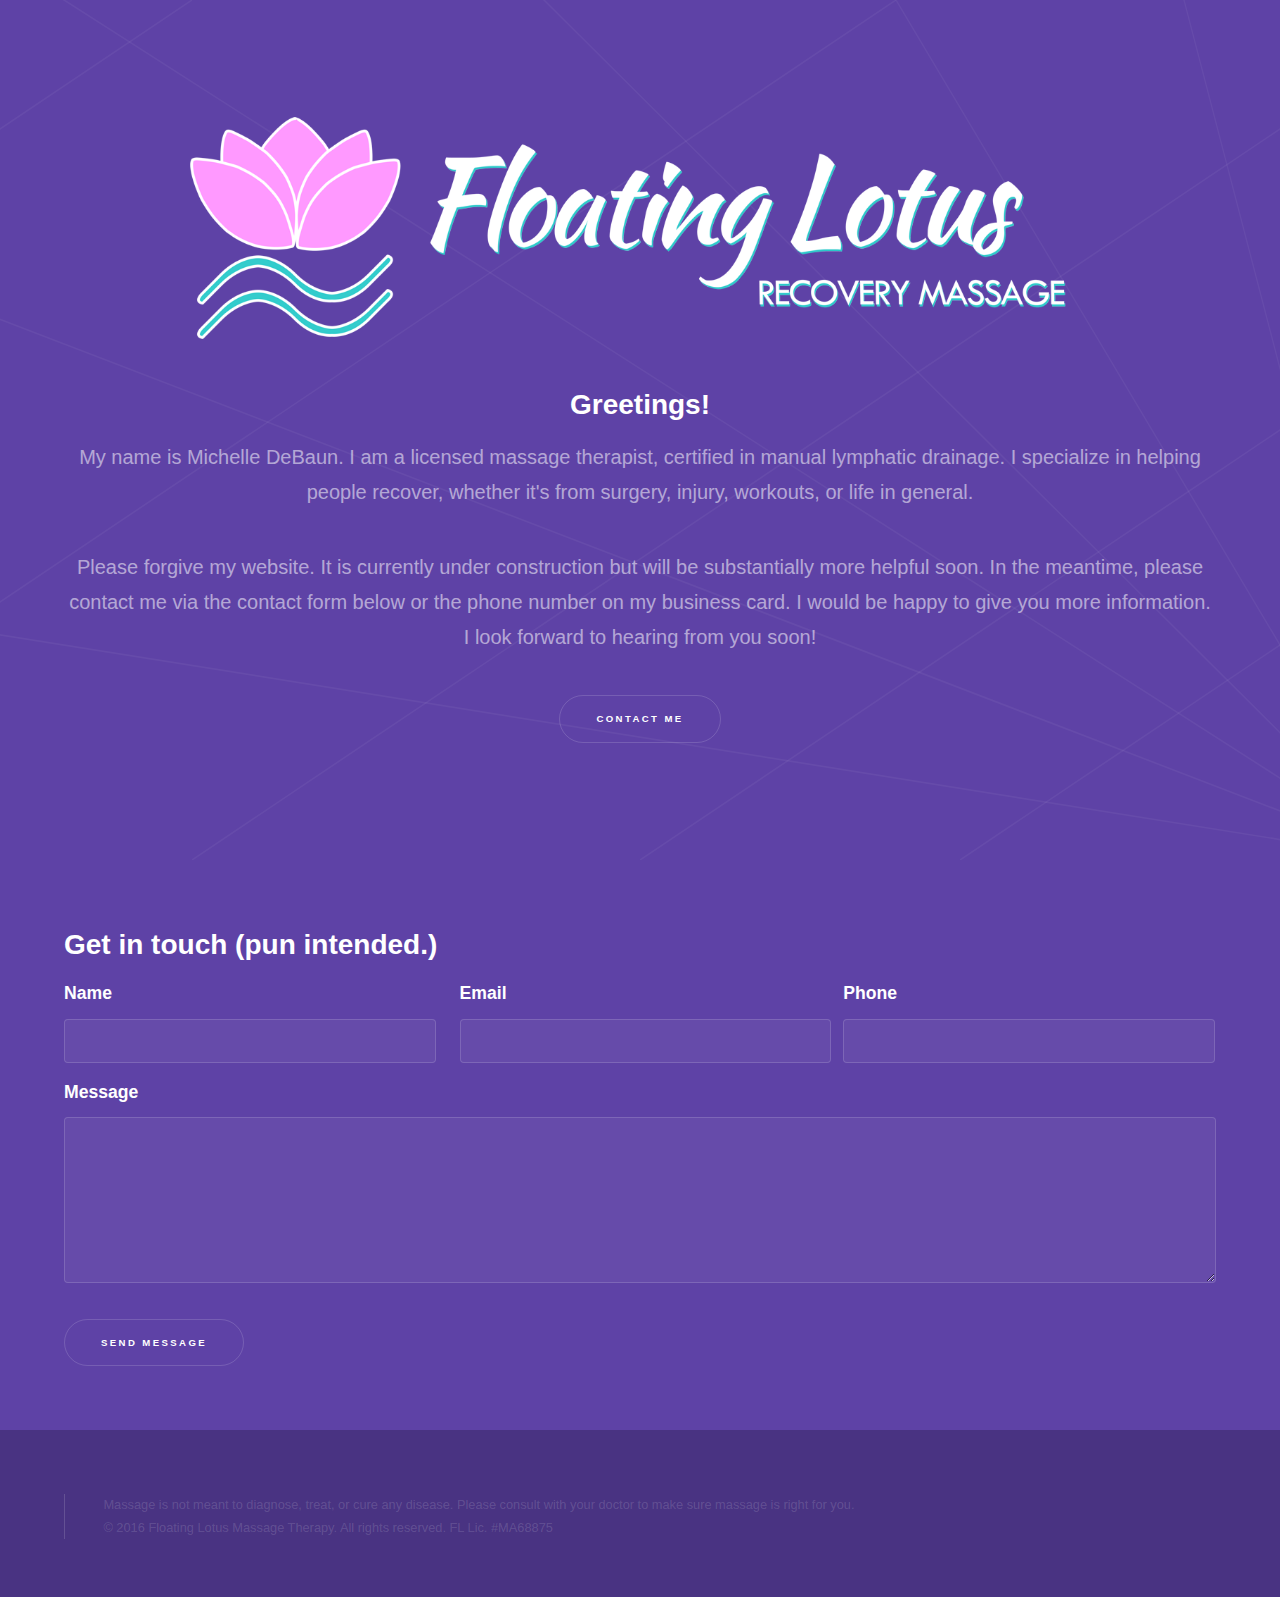
<file: index.html>
<!DOCTYPE HTML>
<!--
	Hyperspace by HTML5 UP
	html5up.net | @n33co
	Free for personal and commercial use under the CCA 3.0 license (html5up.net/license)
-->
<html>
	<head>
		<title>Floating Lotus Recovery Massage | Recover from stress, recover from injury, recover from work, recover from life.</title>
		<meta charset="utf-8" />
		<meta name="viewport" content="width=device-width, initial-scale=1" />
		<!--[if lte IE 8]><script src="assets/js/ie/html5shiv.js"></script><![endif]-->
		<link rel="stylesheet" href="assets/css/main.css" />
		<!--[if lte IE 9]><link rel="stylesheet" href="assets/css/ie9.css" /><![endif]-->
		<!--[if lte IE 8]><link rel="stylesheet" href="assets/css/ie8.css" /><![endif]-->
	</head>
	<body>

		<!-- Wrapper -->
			<div id="wrapper">

				<!-- Intro -->
					<section id="intro" class="wrapper style1 fullscreen fade-up">
						<div class="inner">
							<div id="flrm-logo">
								<img src="images/logo.png" alt="Floating Lotus Massage Therapy" />
							</div>
              <h2>Greetings!</h2>
							<p>My name is Michelle DeBaun. I am a licensed massage therapist, certified in manual lymphatic drainage.  I specialize in helping people recover, whether it's from surgery, injury, workouts, or life in general.</p>
              <p> Please forgive my website. It is currently under construction but will be substantially more helpful soon.  In the meantime, please contact me via the contact form below or the phone number on my business card.  I would be happy to give you more information.  I look forward to hearing from you soon!</p>
							<ul class="actions">
								<li><a href="#three" class="button scrolly">Contact Me</a></li>
							</ul>
						</div>
					</section>

				<!-- Three -->
					<section id="three" class="wrapper style1 fade-up">
						<div class="inner">
							<h2>Get in touch (pun intended.)</h2>
							<div>
								<section id="contactform">
									<form accept-charset="UTF-8" action="https://formkeep.com/f/8c772b1fe124" method="POST">
										<input type="hidden" name="utf8" value="✓">
                    <div class="field third first">
											<label for="name">Name</label>
											<input type="text" name="name" id="name" required />
										</div>
										<div class="field third">
											<label for="email">Email</label>
											<input type="text" name="email" id="email" required/>
										</div>
                    <div class="field third">
											<label for="phone">Phone</label>
											<input type="text" name="phone" id="phone" required/>
										</div>
										<div class="field">
											<label for="message">Message</label>
											<textarea name="message" id="message" rows="5" required></textarea>
										</div>
										<input class="actions button submit" type="submit" value="Send Message"/>
									</form>
                  <p class="thanks">Thank you for your interest! Michelle will contact you as soon as possible!</p>
								</section>
							</div>
						</div>
					</section>
			</div>

		<!-- Footer -->
			<footer id="footer" class="wrapper style1-alt">
				<div class="inner">
					<ul class="menu">
            <li>Massage is not meant to diagnose, treat, or cure any disease. Please consult with your doctor to make sure massage is right for you.</li>
						<li>&copy; 2016 Floating Lotus Massage Therapy. All rights reserved. FL Lic. #MA68875</li>
					</ul>
				</div>
			</footer>

		<!-- Scripts -->
			<script src="assets/js/jquery.min.js"></script>
			<script src="assets/js/jquery.scrollex.min.js"></script>
			<script src="assets/js/jquery.scrolly.min.js"></script>
			<script src="assets/js/skel.min.js"></script>
			<script src="assets/js/util.js"></script>
			<!--[if lte IE 8]><script src="assets/js/ie/respond.min.js"></script><![endif]-->
			<script src="assets/js/main.js"></script>

	</body>
</html>
</file>
<file: assets/css/ie9.css>
/*
	Hyperspace by HTML5 UP
	html5up.net | @n33co
	Free for personal and commercial use under the CCA 3.0 license (html5up.net/license)
*/

/* Type */

	h1.major:after {
		background: #b74e91;
	}

/* Wrapper */

	.wrapper.fullscreen {
		min-height: 0;
		padding-bottom: 6em;
		padding-top: 6em;
	}

		body.is-ie .wrapper.fullscreen {
			height: auto;
		}

/* Spotlights */

	.spotlights > section {
		padding-left: 20em;
		position: relative;
	}

		.spotlights > section > .image {
			height: 100%;
			left: 0;
			position: absolute;
			top: 0;
			width: 20em;
		}

		.spotlights > section > .content {
			width: 100%;
		}

/* Features */

	.features:after {
		clear: both;
		content: '';
		display: block;
	}

	.features section {
		float: left;
	}

/* Split */

	.split:after {
		clear: both;
		content: '';
		display: block;
	}

	.split > * {
		float: left;
	}

/* Sidebar */

	#sidebar nav a:after {
		background-color: #b74e91;
	}

/* Header */

	#header:after {
		clear: both;
		content: '';
		display: block;
	}

	#header > .title {
		float: left;
	}

	#header > nav {
		float: right;
	}
</file>
<file: assets/css/ie8.css>
/*
	Hyperspace by HTML5 UP
	html5up.net | @n33co
	Free for personal and commercial use under the CCA 3.0 license (html5up.net/license)
*/

/* Type */

	body, input, select, textarea {
		color: #ffffff;
	}

/* Button */

	input[type="submit"],
	input[type="reset"],
	input[type="button"],
	button,
	.button {
		position: relative;
	}

		input[type="submit"]:after,
		input[type="reset"]:after,
		input[type="button"]:after,
		button:after,
		.button:after {
			display: none;
		}

/* Features */

	.features {
		border: solid 1px;
	}

/* Form */

	input[type="text"],
	input[type="password"],
	input[type="email"],
	input[type="tel"],
	select,
	textarea {
		background: transparent;
		border: solid 1px;
	}

/* Split */

	.split.style1 > :first-child {
		padding-right: 2em;
		width: 70%;
	}
</file>
<file: assets/css/main.css>
@import url(font-awesome.min.css);

/*
	Hyperspace by HTML5 UP
	html5up.net | @n33co
	Free for personal and commercial use under the CCA 3.0 license (html5up.net/license)
*/

/* Reset */

	html, body, div, span, applet, object, iframe, h1, h2, h3, h4, h5, h6, p, blockquote, pre, a, abbr, acronym, address, big, cite, code, del, dfn, em, img, ins, kbd, q, s, samp, small, strike, strong, sub, sup, tt, var, b, u, i, center, dl, dt, dd, ol, ul, li, fieldset, form, label, legend, table, caption, tbody, tfoot, thead, tr, th, td, article, aside, canvas, details, embed, figure, figcaption, footer, header, hgroup, menu, nav, output, ruby, section, summary, time, mark, audio, video {
		margin: 0;
		padding: 0;
		border: 0;
		font-size: 100%;
		font: inherit;
		vertical-align: baseline;
	}

	article, aside, details, figcaption, figure, footer, header, hgroup, menu, nav, section {
		display: block;
	}

	body {
		line-height: 1;
	}

	ol, ul {
		list-style: none;
	}

	blockquote, q {
		quotes: none;
	}

	blockquote:before, blockquote:after, q:before, q:after {
		content: '';
		content: none;
	}

	table {
		border-collapse: collapse;
		border-spacing: 0;
	}

	body {
		-webkit-text-size-adjust: none;
	}

/* Box Model */

	*, *:before, *:after {
		-moz-box-sizing: border-box;
		-webkit-box-sizing: border-box;
		box-sizing: border-box;
	}

/* Grid */

	.row {
		border-bottom: solid 1px transparent;
		-moz-box-sizing: border-box;
		-webkit-box-sizing: border-box;
		box-sizing: border-box;
	}

	.row > * {
		float: left;
		-moz-box-sizing: border-box;
		-webkit-box-sizing: border-box;
		box-sizing: border-box;
	}

	.row:after, .row:before {
		content: '';
		display: block;
		clear: both;
		height: 0;
	}

	.row.uniform > * > :first-child {
		margin-top: 0;
	}

	.row.uniform > * > :last-child {
		margin-bottom: 0;
	}

	.row.\30 \25 > * {
		padding: 0 0 0 0em;
	}

	.row.\30 \25 {
		margin: 0 0 -1px 0em;
	}

	.row.uniform.\30 \25 > * {
		padding: 0em 0 0 0em;
	}

	.row.uniform.\30 \25 {
		margin: 0em 0 -1px 0em;
	}

	.row > * {
		padding: 0 0 0 1.5em;
	}

	.row {
		margin: 0 0 -1px -1.5em;
	}

	.row.uniform > * {
		padding: 1.5em 0 0 1.5em;
	}

	.row.uniform {
		margin: -1.5em 0 -1px -1.5em;
	}

	.row.\32 00\25 > * {
		padding: 0 0 0 3em;
	}

	.row.\32 00\25 {
		margin: 0 0 -1px -3em;
	}

	.row.uniform.\32 00\25 > * {
		padding: 3em 0 0 3em;
	}

	.row.uniform.\32 00\25 {
		margin: -3em 0 -1px -3em;
	}

	.row.\31 50\25 > * {
		padding: 0 0 0 2.25em;
	}

	.row.\31 50\25 {
		margin: 0 0 -1px -2.25em;
	}

	.row.uniform.\31 50\25 > * {
		padding: 2.25em 0 0 2.25em;
	}

	.row.uniform.\31 50\25 {
		margin: -2.25em 0 -1px -2.25em;
	}

	.row.\35 0\25 > * {
		padding: 0 0 0 0.75em;
	}

	.row.\35 0\25 {
		margin: 0 0 -1px -0.75em;
	}

	.row.uniform.\35 0\25 > * {
		padding: 0.75em 0 0 0.75em;
	}

	.row.uniform.\35 0\25 {
		margin: -0.75em 0 -1px -0.75em;
	}

	.row.\32 5\25 > * {
		padding: 0 0 0 0.375em;
	}

	.row.\32 5\25 {
		margin: 0 0 -1px -0.375em;
	}

	.row.uniform.\32 5\25 > * {
		padding: 0.375em 0 0 0.375em;
	}

	.row.uniform.\32 5\25 {
		margin: -0.375em 0 -1px -0.375em;
	}

	.\31 2u, .\31 2u\24 {
		width: 100%;
		clear: none;
		margin-left: 0;
	}

	.\31 1u, .\31 1u\24 {
		width: 91.6666666667%;
		clear: none;
		margin-left: 0;
	}

	.\31 0u, .\31 0u\24 {
		width: 83.3333333333%;
		clear: none;
		margin-left: 0;
	}

	.\39 u, .\39 u\24 {
		width: 75%;
		clear: none;
		margin-left: 0;
	}

	.\38 u, .\38 u\24 {
		width: 66.6666666667%;
		clear: none;
		margin-left: 0;
	}

	.\37 u, .\37 u\24 {
		width: 58.3333333333%;
		clear: none;
		margin-left: 0;
	}

	.\36 u, .\36 u\24 {
		width: 50%;
		clear: none;
		margin-left: 0;
	}

	.\35 u, .\35 u\24 {
		width: 41.6666666667%;
		clear: none;
		margin-left: 0;
	}

	.\34 u, .\34 u\24 {
		width: 33.3333333333%;
		clear: none;
		margin-left: 0;
	}

	.\33 u, .\33 u\24 {
		width: 25%;
		clear: none;
		margin-left: 0;
	}

	.\32 u, .\32 u\24 {
		width: 16.6666666667%;
		clear: none;
		margin-left: 0;
	}

	.\31 u, .\31 u\24 {
		width: 8.3333333333%;
		clear: none;
		margin-left: 0;
	}

	.\31 2u\24 + *,
	.\31 1u\24 + *,
	.\31 0u\24 + *,
	.\39 u\24 + *,
	.\38 u\24 + *,
	.\37 u\24 + *,
	.\36 u\24 + *,
	.\35 u\24 + *,
	.\34 u\24 + *,
	.\33 u\24 + *,
	.\32 u\24 + *,
	.\31 u\24 + * {
		clear: left;
	}

	.\-11u {
		margin-left: 91.66667%;
	}

	.\-10u {
		margin-left: 83.33333%;
	}

	.\-9u {
		margin-left: 75%;
	}

	.\-8u {
		margin-left: 66.66667%;
	}

	.\-7u {
		margin-left: 58.33333%;
	}

	.\-6u {
		margin-left: 50%;
	}

	.\-5u {
		margin-left: 41.66667%;
	}

	.\-4u {
		margin-left: 33.33333%;
	}

	.\-3u {
		margin-left: 25%;
	}

	.\-2u {
		margin-left: 16.66667%;
	}

	.\-1u {
		margin-left: 8.33333%;
	}

	@media screen and (max-width: 1680px) {

		.row > * {
			padding: 0 0 0 1.5em;
		}

		.row {
			margin: 0 0 -1px -1.5em;
		}

		.row.uniform > * {
			padding: 1.5em 0 0 1.5em;
		}

		.row.uniform {
			margin: -1.5em 0 -1px -1.5em;
		}

		.row.\32 00\25 > * {
			padding: 0 0 0 3em;
		}

		.row.\32 00\25 {
			margin: 0 0 -1px -3em;
		}

		.row.uniform.\32 00\25 > * {
			padding: 3em 0 0 3em;
		}

		.row.uniform.\32 00\25 {
			margin: -3em 0 -1px -3em;
		}

		.row.\31 50\25 > * {
			padding: 0 0 0 2.25em;
		}

		.row.\31 50\25 {
			margin: 0 0 -1px -2.25em;
		}

		.row.uniform.\31 50\25 > * {
			padding: 2.25em 0 0 2.25em;
		}

		.row.uniform.\31 50\25 {
			margin: -2.25em 0 -1px -2.25em;
		}

		.row.\35 0\25 > * {
			padding: 0 0 0 0.75em;
		}

		.row.\35 0\25 {
			margin: 0 0 -1px -0.75em;
		}

		.row.uniform.\35 0\25 > * {
			padding: 0.75em 0 0 0.75em;
		}

		.row.uniform.\35 0\25 {
			margin: -0.75em 0 -1px -0.75em;
		}

		.row.\32 5\25 > * {
			padding: 0 0 0 0.375em;
		}

		.row.\32 5\25 {
			margin: 0 0 -1px -0.375em;
		}

		.row.uniform.\32 5\25 > * {
			padding: 0.375em 0 0 0.375em;
		}

		.row.uniform.\32 5\25 {
			margin: -0.375em 0 -1px -0.375em;
		}

		.\31 2u\28xlarge\29, .\31 2u\24\28xlarge\29 {
			width: 100%;
			clear: none;
			margin-left: 0;
		}

		.\31 1u\28xlarge\29, .\31 1u\24\28xlarge\29 {
			width: 91.6666666667%;
			clear: none;
			margin-left: 0;
		}

		.\31 0u\28xlarge\29, .\31 0u\24\28xlarge\29 {
			width: 83.3333333333%;
			clear: none;
			margin-left: 0;
		}

		.\39 u\28xlarge\29, .\39 u\24\28xlarge\29 {
			width: 75%;
			clear: none;
			margin-left: 0;
		}

		.\38 u\28xlarge\29, .\38 u\24\28xlarge\29 {
			width: 66.6666666667%;
			clear: none;
			margin-left: 0;
		}

		.\37 u\28xlarge\29, .\37 u\24\28xlarge\29 {
			width: 58.3333333333%;
			clear: none;
			margin-left: 0;
		}

		.\36 u\28xlarge\29, .\36 u\24\28xlarge\29 {
			width: 50%;
			clear: none;
			margin-left: 0;
		}

		.\35 u\28xlarge\29, .\35 u\24\28xlarge\29 {
			width: 41.6666666667%;
			clear: none;
			margin-left: 0;
		}

		.\34 u\28xlarge\29, .\34 u\24\28xlarge\29 {
			width: 33.3333333333%;
			clear: none;
			margin-left: 0;
		}

		.\33 u\28xlarge\29, .\33 u\24\28xlarge\29 {
			width: 25%;
			clear: none;
			margin-left: 0;
		}

		.\32 u\28xlarge\29, .\32 u\24\28xlarge\29 {
			width: 16.6666666667%;
			clear: none;
			margin-left: 0;
		}

		.\31 u\28xlarge\29, .\31 u\24\28xlarge\29 {
			width: 8.3333333333%;
			clear: none;
			margin-left: 0;
		}

		.\31 2u\24\28xlarge\29 + *,
		.\31 1u\24\28xlarge\29 + *,
		.\31 0u\24\28xlarge\29 + *,
		.\39 u\24\28xlarge\29 + *,
		.\38 u\24\28xlarge\29 + *,
		.\37 u\24\28xlarge\29 + *,
		.\36 u\24\28xlarge\29 + *,
		.\35 u\24\28xlarge\29 + *,
		.\34 u\24\28xlarge\29 + *,
		.\33 u\24\28xlarge\29 + *,
		.\32 u\24\28xlarge\29 + *,
		.\31 u\24\28xlarge\29 + * {
			clear: left;
		}

		.\-11u\28xlarge\29 {
			margin-left: 91.66667%;
		}

		.\-10u\28xlarge\29 {
			margin-left: 83.33333%;
		}

		.\-9u\28xlarge\29 {
			margin-left: 75%;
		}

		.\-8u\28xlarge\29 {
			margin-left: 66.66667%;
		}

		.\-7u\28xlarge\29 {
			margin-left: 58.33333%;
		}

		.\-6u\28xlarge\29 {
			margin-left: 50%;
		}

		.\-5u\28xlarge\29 {
			margin-left: 41.66667%;
		}

		.\-4u\28xlarge\29 {
			margin-left: 33.33333%;
		}

		.\-3u\28xlarge\29 {
			margin-left: 25%;
		}

		.\-2u\28xlarge\29 {
			margin-left: 16.66667%;
		}

		.\-1u\28xlarge\29 {
			margin-left: 8.33333%;
		}

	}

	@media screen and (max-width: 1280px) {

		.row > * {
			padding: 0 0 0 1.5em;
		}

		.row {
			margin: 0 0 -1px -1.5em;
		}

		.row.uniform > * {
			padding: 1.5em 0 0 1.5em;
		}

		.row.uniform {
			margin: -1.5em 0 -1px -1.5em;
		}

		.row.\32 00\25 > * {
			padding: 0 0 0 3em;
		}

		.row.\32 00\25 {
			margin: 0 0 -1px -3em;
		}

		.row.uniform.\32 00\25 > * {
			padding: 3em 0 0 3em;
		}

		.row.uniform.\32 00\25 {
			margin: -3em 0 -1px -3em;
		}

		.row.\31 50\25 > * {
			padding: 0 0 0 2.25em;
		}

		.row.\31 50\25 {
			margin: 0 0 -1px -2.25em;
		}

		.row.uniform.\31 50\25 > * {
			padding: 2.25em 0 0 2.25em;
		}

		.row.uniform.\31 50\25 {
			margin: -2.25em 0 -1px -2.25em;
		}

		.row.\35 0\25 > * {
			padding: 0 0 0 0.75em;
		}

		.row.\35 0\25 {
			margin: 0 0 -1px -0.75em;
		}

		.row.uniform.\35 0\25 > * {
			padding: 0.75em 0 0 0.75em;
		}

		.row.uniform.\35 0\25 {
			margin: -0.75em 0 -1px -0.75em;
		}

		.row.\32 5\25 > * {
			padding: 0 0 0 0.375em;
		}

		.row.\32 5\25 {
			margin: 0 0 -1px -0.375em;
		}

		.row.uniform.\32 5\25 > * {
			padding: 0.375em 0 0 0.375em;
		}

		.row.uniform.\32 5\25 {
			margin: -0.375em 0 -1px -0.375em;
		}

		.\31 2u\28large\29, .\31 2u\24\28large\29 {
			width: 100%;
			clear: none;
			margin-left: 0;
		}

		.\31 1u\28large\29, .\31 1u\24\28large\29 {
			width: 91.6666666667%;
			clear: none;
			margin-left: 0;
		}

		.\31 0u\28large\29, .\31 0u\24\28large\29 {
			width: 83.3333333333%;
			clear: none;
			margin-left: 0;
		}

		.\39 u\28large\29, .\39 u\24\28large\29 {
			width: 75%;
			clear: none;
			margin-left: 0;
		}

		.\38 u\28large\29, .\38 u\24\28large\29 {
			width: 66.6666666667%;
			clear: none;
			margin-left: 0;
		}

		.\37 u\28large\29, .\37 u\24\28large\29 {
			width: 58.3333333333%;
			clear: none;
			margin-left: 0;
		}

		.\36 u\28large\29, .\36 u\24\28large\29 {
			width: 50%;
			clear: none;
			margin-left: 0;
		}

		.\35 u\28large\29, .\35 u\24\28large\29 {
			width: 41.6666666667%;
			clear: none;
			margin-left: 0;
		}

		.\34 u\28large\29, .\34 u\24\28large\29 {
			width: 33.3333333333%;
			clear: none;
			margin-left: 0;
		}

		.\33 u\28large\29, .\33 u\24\28large\29 {
			width: 25%;
			clear: none;
			margin-left: 0;
		}

		.\32 u\28large\29, .\32 u\24\28large\29 {
			width: 16.6666666667%;
			clear: none;
			margin-left: 0;
		}

		.\31 u\28large\29, .\31 u\24\28large\29 {
			width: 8.3333333333%;
			clear: none;
			margin-left: 0;
		}

		.\31 2u\24\28large\29 + *,
		.\31 1u\24\28large\29 + *,
		.\31 0u\24\28large\29 + *,
		.\39 u\24\28large\29 + *,
		.\38 u\24\28large\29 + *,
		.\37 u\24\28large\29 + *,
		.\36 u\24\28large\29 + *,
		.\35 u\24\28large\29 + *,
		.\34 u\24\28large\29 + *,
		.\33 u\24\28large\29 + *,
		.\32 u\24\28large\29 + *,
		.\31 u\24\28large\29 + * {
			clear: left;
		}

		.\-11u\28large\29 {
			margin-left: 91.66667%;
		}

		.\-10u\28large\29 {
			margin-left: 83.33333%;
		}

		.\-9u\28large\29 {
			margin-left: 75%;
		}

		.\-8u\28large\29 {
			margin-left: 66.66667%;
		}

		.\-7u\28large\29 {
			margin-left: 58.33333%;
		}

		.\-6u\28large\29 {
			margin-left: 50%;
		}

		.\-5u\28large\29 {
			margin-left: 41.66667%;
		}

		.\-4u\28large\29 {
			margin-left: 33.33333%;
		}

		.\-3u\28large\29 {
			margin-left: 25%;
		}

		.\-2u\28large\29 {
			margin-left: 16.66667%;
		}

		.\-1u\28large\29 {
			margin-left: 8.33333%;
		}

	}

	@media screen and (max-width: 980px) {

		.row > * {
			padding: 0 0 0 1.5em;
		}

		.row {
			margin: 0 0 -1px -1.5em;
		}

		.row.uniform > * {
			padding: 1.5em 0 0 1.5em;
		}

		.row.uniform {
			margin: -1.5em 0 -1px -1.5em;
		}

		.row.\32 00\25 > * {
			padding: 0 0 0 3em;
		}

		.row.\32 00\25 {
			margin: 0 0 -1px -3em;
		}

		.row.uniform.\32 00\25 > * {
			padding: 3em 0 0 3em;
		}

		.row.uniform.\32 00\25 {
			margin: -3em 0 -1px -3em;
		}

		.row.\31 50\25 > * {
			padding: 0 0 0 2.25em;
		}

		.row.\31 50\25 {
			margin: 0 0 -1px -2.25em;
		}

		.row.uniform.\31 50\25 > * {
			padding: 2.25em 0 0 2.25em;
		}

		.row.uniform.\31 50\25 {
			margin: -2.25em 0 -1px -2.25em;
		}

		.row.\35 0\25 > * {
			padding: 0 0 0 0.75em;
		}

		.row.\35 0\25 {
			margin: 0 0 -1px -0.75em;
		}

		.row.uniform.\35 0\25 > * {
			padding: 0.75em 0 0 0.75em;
		}

		.row.uniform.\35 0\25 {
			margin: -0.75em 0 -1px -0.75em;
		}

		.row.\32 5\25 > * {
			padding: 0 0 0 0.375em;
		}

		.row.\32 5\25 {
			margin: 0 0 -1px -0.375em;
		}

		.row.uniform.\32 5\25 > * {
			padding: 0.375em 0 0 0.375em;
		}

		.row.uniform.\32 5\25 {
			margin: -0.375em 0 -1px -0.375em;
		}

		.\31 2u\28medium\29, .\31 2u\24\28medium\29 {
			width: 100%;
			clear: none;
			margin-left: 0;
		}

		.\31 1u\28medium\29, .\31 1u\24\28medium\29 {
			width: 91.6666666667%;
			clear: none;
			margin-left: 0;
		}

		.\31 0u\28medium\29, .\31 0u\24\28medium\29 {
			width: 83.3333333333%;
			clear: none;
			margin-left: 0;
		}

		.\39 u\28medium\29, .\39 u\24\28medium\29 {
			width: 75%;
			clear: none;
			margin-left: 0;
		}

		.\38 u\28medium\29, .\38 u\24\28medium\29 {
			width: 66.6666666667%;
			clear: none;
			margin-left: 0;
		}

		.\37 u\28medium\29, .\37 u\24\28medium\29 {
			width: 58.3333333333%;
			clear: none;
			margin-left: 0;
		}

		.\36 u\28medium\29, .\36 u\24\28medium\29 {
			width: 50%;
			clear: none;
			margin-left: 0;
		}

		.\35 u\28medium\29, .\35 u\24\28medium\29 {
			width: 41.6666666667%;
			clear: none;
			margin-left: 0;
		}

		.\34 u\28medium\29, .\34 u\24\28medium\29 {
			width: 33.3333333333%;
			clear: none;
			margin-left: 0;
		}

		.\33 u\28medium\29, .\33 u\24\28medium\29 {
			width: 25%;
			clear: none;
			margin-left: 0;
		}

		.\32 u\28medium\29, .\32 u\24\28medium\29 {
			width: 16.6666666667%;
			clear: none;
			margin-left: 0;
		}

		.\31 u\28medium\29, .\31 u\24\28medium\29 {
			width: 8.3333333333%;
			clear: none;
			margin-left: 0;
		}

		.\31 2u\24\28medium\29 + *,
		.\31 1u\24\28medium\29 + *,
		.\31 0u\24\28medium\29 + *,
		.\39 u\24\28medium\29 + *,
		.\38 u\24\28medium\29 + *,
		.\37 u\24\28medium\29 + *,
		.\36 u\24\28medium\29 + *,
		.\35 u\24\28medium\29 + *,
		.\34 u\24\28medium\29 + *,
		.\33 u\24\28medium\29 + *,
		.\32 u\24\28medium\29 + *,
		.\31 u\24\28medium\29 + * {
			clear: left;
		}

		.\-11u\28medium\29 {
			margin-left: 91.66667%;
		}

		.\-10u\28medium\29 {
			margin-left: 83.33333%;
		}

		.\-9u\28medium\29 {
			margin-left: 75%;
		}

		.\-8u\28medium\29 {
			margin-left: 66.66667%;
		}

		.\-7u\28medium\29 {
			margin-left: 58.33333%;
		}

		.\-6u\28medium\29 {
			margin-left: 50%;
		}

		.\-5u\28medium\29 {
			margin-left: 41.66667%;
		}

		.\-4u\28medium\29 {
			margin-left: 33.33333%;
		}

		.\-3u\28medium\29 {
			margin-left: 25%;
		}

		.\-2u\28medium\29 {
			margin-left: 16.66667%;
		}

		.\-1u\28medium\29 {
			margin-left: 8.33333%;
		}

	}

	@media screen and (max-width: 736px) {

		.row > * {
			padding: 0 0 0 1.5em;
		}

		.row {
			margin: 0 0 -1px -1.5em;
		}

		.row.uniform > * {
			padding: 1.5em 0 0 1.5em;
		}

		.row.uniform {
			margin: -1.5em 0 -1px -1.5em;
		}

		.row.\32 00\25 > * {
			padding: 0 0 0 3em;
		}

		.row.\32 00\25 {
			margin: 0 0 -1px -3em;
		}

		.row.uniform.\32 00\25 > * {
			padding: 3em 0 0 3em;
		}

		.row.uniform.\32 00\25 {
			margin: -3em 0 -1px -3em;
		}

		.row.\31 50\25 > * {
			padding: 0 0 0 2.25em;
		}

		.row.\31 50\25 {
			margin: 0 0 -1px -2.25em;
		}

		.row.uniform.\31 50\25 > * {
			padding: 2.25em 0 0 2.25em;
		}

		.row.uniform.\31 50\25 {
			margin: -2.25em 0 -1px -2.25em;
		}

		.row.\35 0\25 > * {
			padding: 0 0 0 0.75em;
		}

		.row.\35 0\25 {
			margin: 0 0 -1px -0.75em;
		}

		.row.uniform.\35 0\25 > * {
			padding: 0.75em 0 0 0.75em;
		}

		.row.uniform.\35 0\25 {
			margin: -0.75em 0 -1px -0.75em;
		}

		.row.\32 5\25 > * {
			padding: 0 0 0 0.375em;
		}

		.row.\32 5\25 {
			margin: 0 0 -1px -0.375em;
		}

		.row.uniform.\32 5\25 > * {
			padding: 0.375em 0 0 0.375em;
		}

		.row.uniform.\32 5\25 {
			margin: -0.375em 0 -1px -0.375em;
		}

		.\31 2u\28small\29, .\31 2u\24\28small\29 {
			width: 100%;
			clear: none;
			margin-left: 0;
		}

		.\31 1u\28small\29, .\31 1u\24\28small\29 {
			width: 91.6666666667%;
			clear: none;
			margin-left: 0;
		}

		.\31 0u\28small\29, .\31 0u\24\28small\29 {
			width: 83.3333333333%;
			clear: none;
			margin-left: 0;
		}

		.\39 u\28small\29, .\39 u\24\28small\29 {
			width: 75%;
			clear: none;
			margin-left: 0;
		}

		.\38 u\28small\29, .\38 u\24\28small\29 {
			width: 66.6666666667%;
			clear: none;
			margin-left: 0;
		}

		.\37 u\28small\29, .\37 u\24\28small\29 {
			width: 58.3333333333%;
			clear: none;
			margin-left: 0;
		}

		.\36 u\28small\29, .\36 u\24\28small\29 {
			width: 50%;
			clear: none;
			margin-left: 0;
		}

		.\35 u\28small\29, .\35 u\24\28small\29 {
			width: 41.6666666667%;
			clear: none;
			margin-left: 0;
		}

		.\34 u\28small\29, .\34 u\24\28small\29 {
			width: 33.3333333333%;
			clear: none;
			margin-left: 0;
		}

		.\33 u\28small\29, .\33 u\24\28small\29 {
			width: 25%;
			clear: none;
			margin-left: 0;
		}

		.\32 u\28small\29, .\32 u\24\28small\29 {
			width: 16.6666666667%;
			clear: none;
			margin-left: 0;
		}

		.\31 u\28small\29, .\31 u\24\28small\29 {
			width: 8.3333333333%;
			clear: none;
			margin-left: 0;
		}

		.\31 2u\24\28small\29 + *,
		.\31 1u\24\28small\29 + *,
		.\31 0u\24\28small\29 + *,
		.\39 u\24\28small\29 + *,
		.\38 u\24\28small\29 + *,
		.\37 u\24\28small\29 + *,
		.\36 u\24\28small\29 + *,
		.\35 u\24\28small\29 + *,
		.\34 u\24\28small\29 + *,
		.\33 u\24\28small\29 + *,
		.\32 u\24\28small\29 + *,
		.\31 u\24\28small\29 + * {
			clear: left;
		}

		.\-11u\28small\29 {
			margin-left: 91.66667%;
		}

		.\-10u\28small\29 {
			margin-left: 83.33333%;
		}

		.\-9u\28small\29 {
			margin-left: 75%;
		}

		.\-8u\28small\29 {
			margin-left: 66.66667%;
		}

		.\-7u\28small\29 {
			margin-left: 58.33333%;
		}

		.\-6u\28small\29 {
			margin-left: 50%;
		}

		.\-5u\28small\29 {
			margin-left: 41.66667%;
		}

		.\-4u\28small\29 {
			margin-left: 33.33333%;
		}

		.\-3u\28small\29 {
			margin-left: 25%;
		}

		.\-2u\28small\29 {
			margin-left: 16.66667%;
		}

		.\-1u\28small\29 {
			margin-left: 8.33333%;
		}

	}

	@media screen and (max-width: 480px) {

		.row > * {
			padding: 0 0 0 1.5em;
		}

		.row {
			margin: 0 0 -1px -1.5em;
		}

		.row.uniform > * {
			padding: 1.5em 0 0 1.5em;
		}

		.row.uniform {
			margin: -1.5em 0 -1px -1.5em;
		}

		.row.\32 00\25 > * {
			padding: 0 0 0 3em;
		}

		.row.\32 00\25 {
			margin: 0 0 -1px -3em;
		}

		.row.uniform.\32 00\25 > * {
			padding: 3em 0 0 3em;
		}

		.row.uniform.\32 00\25 {
			margin: -3em 0 -1px -3em;
		}

		.row.\31 50\25 > * {
			padding: 0 0 0 2.25em;
		}

		.row.\31 50\25 {
			margin: 0 0 -1px -2.25em;
		}

		.row.uniform.\31 50\25 > * {
			padding: 2.25em 0 0 2.25em;
		}

		.row.uniform.\31 50\25 {
			margin: -2.25em 0 -1px -2.25em;
		}

		.row.\35 0\25 > * {
			padding: 0 0 0 0.75em;
		}

		.row.\35 0\25 {
			margin: 0 0 -1px -0.75em;
		}

		.row.uniform.\35 0\25 > * {
			padding: 0.75em 0 0 0.75em;
		}

		.row.uniform.\35 0\25 {
			margin: -0.75em 0 -1px -0.75em;
		}

		.row.\32 5\25 > * {
			padding: 0 0 0 0.375em;
		}

		.row.\32 5\25 {
			margin: 0 0 -1px -0.375em;
		}

		.row.uniform.\32 5\25 > * {
			padding: 0.375em 0 0 0.375em;
		}

		.row.uniform.\32 5\25 {
			margin: -0.375em 0 -1px -0.375em;
		}

		.\31 2u\28xsmall\29, .\31 2u\24\28xsmall\29 {
			width: 100%;
			clear: none;
			margin-left: 0;
		}

		.\31 1u\28xsmall\29, .\31 1u\24\28xsmall\29 {
			width: 91.6666666667%;
			clear: none;
			margin-left: 0;
		}

		.\31 0u\28xsmall\29, .\31 0u\24\28xsmall\29 {
			width: 83.3333333333%;
			clear: none;
			margin-left: 0;
		}

		.\39 u\28xsmall\29, .\39 u\24\28xsmall\29 {
			width: 75%;
			clear: none;
			margin-left: 0;
		}

		.\38 u\28xsmall\29, .\38 u\24\28xsmall\29 {
			width: 66.6666666667%;
			clear: none;
			margin-left: 0;
		}

		.\37 u\28xsmall\29, .\37 u\24\28xsmall\29 {
			width: 58.3333333333%;
			clear: none;
			margin-left: 0;
		}

		.\36 u\28xsmall\29, .\36 u\24\28xsmall\29 {
			width: 50%;
			clear: none;
			margin-left: 0;
		}

		.\35 u\28xsmall\29, .\35 u\24\28xsmall\29 {
			width: 41.6666666667%;
			clear: none;
			margin-left: 0;
		}

		.\34 u\28xsmall\29, .\34 u\24\28xsmall\29 {
			width: 33.3333333333%;
			clear: none;
			margin-left: 0;
		}

		.\33 u\28xsmall\29, .\33 u\24\28xsmall\29 {
			width: 25%;
			clear: none;
			margin-left: 0;
		}

		.\32 u\28xsmall\29, .\32 u\24\28xsmall\29 {
			width: 16.6666666667%;
			clear: none;
			margin-left: 0;
		}

		.\31 u\28xsmall\29, .\31 u\24\28xsmall\29 {
			width: 8.3333333333%;
			clear: none;
			margin-left: 0;
		}

		.\31 2u\24\28xsmall\29 + *,
		.\31 1u\24\28xsmall\29 + *,
		.\31 0u\24\28xsmall\29 + *,
		.\39 u\24\28xsmall\29 + *,
		.\38 u\24\28xsmall\29 + *,
		.\37 u\24\28xsmall\29 + *,
		.\36 u\24\28xsmall\29 + *,
		.\35 u\24\28xsmall\29 + *,
		.\34 u\24\28xsmall\29 + *,
		.\33 u\24\28xsmall\29 + *,
		.\32 u\24\28xsmall\29 + *,
		.\31 u\24\28xsmall\29 + * {
			clear: left;
		}

		.\-11u\28xsmall\29 {
			margin-left: 91.66667%;
		}

		.\-10u\28xsmall\29 {
			margin-left: 83.33333%;
		}

		.\-9u\28xsmall\29 {
			margin-left: 75%;
		}

		.\-8u\28xsmall\29 {
			margin-left: 66.66667%;
		}

		.\-7u\28xsmall\29 {
			margin-left: 58.33333%;
		}

		.\-6u\28xsmall\29 {
			margin-left: 50%;
		}

		.\-5u\28xsmall\29 {
			margin-left: 41.66667%;
		}

		.\-4u\28xsmall\29 {
			margin-left: 33.33333%;
		}

		.\-3u\28xsmall\29 {
			margin-left: 25%;
		}

		.\-2u\28xsmall\29 {
			margin-left: 16.66667%;
		}

		.\-1u\28xsmall\29 {
			margin-left: 8.33333%;
		}

	}

	@media screen and (max-width: 360px) {

		.row > * {
			padding: 0 0 0 1.5em;
		}

		.row {
			margin: 0 0 -1px -1.5em;
		}

		.row.uniform > * {
			padding: 1.5em 0 0 1.5em;
		}

		.row.uniform {
			margin: -1.5em 0 -1px -1.5em;
		}

		.row.\32 00\25 > * {
			padding: 0 0 0 3em;
		}

		.row.\32 00\25 {
			margin: 0 0 -1px -3em;
		}

		.row.uniform.\32 00\25 > * {
			padding: 3em 0 0 3em;
		}

		.row.uniform.\32 00\25 {
			margin: -3em 0 -1px -3em;
		}

		.row.\31 50\25 > * {
			padding: 0 0 0 2.25em;
		}

		.row.\31 50\25 {
			margin: 0 0 -1px -2.25em;
		}

		.row.uniform.\31 50\25 > * {
			padding: 2.25em 0 0 2.25em;
		}

		.row.uniform.\31 50\25 {
			margin: -2.25em 0 -1px -2.25em;
		}

		.row.\35 0\25 > * {
			padding: 0 0 0 0.75em;
		}

		.row.\35 0\25 {
			margin: 0 0 -1px -0.75em;
		}

		.row.uniform.\35 0\25 > * {
			padding: 0.75em 0 0 0.75em;
		}

		.row.uniform.\35 0\25 {
			margin: -0.75em 0 -1px -0.75em;
		}

		.row.\32 5\25 > * {
			padding: 0 0 0 0.375em;
		}

		.row.\32 5\25 {
			margin: 0 0 -1px -0.375em;
		}

		.row.uniform.\32 5\25 > * {
			padding: 0.375em 0 0 0.375em;
		}

		.row.uniform.\32 5\25 {
			margin: -0.375em 0 -1px -0.375em;
		}

		.\31 2u\28xxsmall\29, .\31 2u\24\28xxsmall\29 {
			width: 100%;
			clear: none;
			margin-left: 0;
		}

		.\31 1u\28xxsmall\29, .\31 1u\24\28xxsmall\29 {
			width: 91.6666666667%;
			clear: none;
			margin-left: 0;
		}

		.\31 0u\28xxsmall\29, .\31 0u\24\28xxsmall\29 {
			width: 83.3333333333%;
			clear: none;
			margin-left: 0;
		}

		.\39 u\28xxsmall\29, .\39 u\24\28xxsmall\29 {
			width: 75%;
			clear: none;
			margin-left: 0;
		}

		.\38 u\28xxsmall\29, .\38 u\24\28xxsmall\29 {
			width: 66.6666666667%;
			clear: none;
			margin-left: 0;
		}

		.\37 u\28xxsmall\29, .\37 u\24\28xxsmall\29 {
			width: 58.3333333333%;
			clear: none;
			margin-left: 0;
		}

		.\36 u\28xxsmall\29, .\36 u\24\28xxsmall\29 {
			width: 50%;
			clear: none;
			margin-left: 0;
		}

		.\35 u\28xxsmall\29, .\35 u\24\28xxsmall\29 {
			width: 41.6666666667%;
			clear: none;
			margin-left: 0;
		}

		.\34 u\28xxsmall\29, .\34 u\24\28xxsmall\29 {
			width: 33.3333333333%;
			clear: none;
			margin-left: 0;
		}

		.\33 u\28xxsmall\29, .\33 u\24\28xxsmall\29 {
			width: 25%;
			clear: none;
			margin-left: 0;
		}

		.\32 u\28xxsmall\29, .\32 u\24\28xxsmall\29 {
			width: 16.6666666667%;
			clear: none;
			margin-left: 0;
		}

		.\31 u\28xxsmall\29, .\31 u\24\28xxsmall\29 {
			width: 8.3333333333%;
			clear: none;
			margin-left: 0;
		}

		.\31 2u\24\28xxsmall\29 + *,
		.\31 1u\24\28xxsmall\29 + *,
		.\31 0u\24\28xxsmall\29 + *,
		.\39 u\24\28xxsmall\29 + *,
		.\38 u\24\28xxsmall\29 + *,
		.\37 u\24\28xxsmall\29 + *,
		.\36 u\24\28xxsmall\29 + *,
		.\35 u\24\28xxsmall\29 + *,
		.\34 u\24\28xxsmall\29 + *,
		.\33 u\24\28xxsmall\29 + *,
		.\32 u\24\28xxsmall\29 + *,
		.\31 u\24\28xxsmall\29 + * {
			clear: left;
		}

		.\-11u\28xxsmall\29 {
			margin-left: 91.66667%;
		}

		.\-10u\28xxsmall\29 {
			margin-left: 83.33333%;
		}

		.\-9u\28xxsmall\29 {
			margin-left: 75%;
		}

		.\-8u\28xxsmall\29 {
			margin-left: 66.66667%;
		}

		.\-7u\28xxsmall\29 {
			margin-left: 58.33333%;
		}

		.\-6u\28xxsmall\29 {
			margin-left: 50%;
		}

		.\-5u\28xxsmall\29 {
			margin-left: 41.66667%;
		}

		.\-4u\28xxsmall\29 {
			margin-left: 33.33333%;
		}

		.\-3u\28xxsmall\29 {
			margin-left: 25%;
		}

		.\-2u\28xxsmall\29 {
			margin-left: 16.66667%;
		}

		.\-1u\28xxsmall\29 {
			margin-left: 8.33333%;
		}

	}

/* Basic */

	@-ms-viewport {
		width: device-width;
	}

	body {
		-ms-overflow-style: scrollbar;
	}

	@media screen and (max-width: 480px) {

		html, body {
			min-width: 320px;
		}

	}

	body {
		background: #312450;
	}

		body.is-loading *, body.is-loading *:before, body.is-loading *:after {
			-moz-animation: none !important;
			-webkit-animation: none !important;
			-ms-animation: none !important;
			animation: none !important;
			-moz-transition: none !important;
			-webkit-transition: none !important;
			-ms-transition: none !important;
			transition: none !important;
		}

/* Type */

	body, input, select, textarea {
		color: rgba(255, 255, 255, 0.55);
		font-family: Arial, Helvetica, sans-serif;
		font-size: 16.5pt;
		font-weight: normal;
		line-height: 1.75;
	}

		@media screen and (max-width: 1680px) {

			body, input, select, textarea {
				font-size: 13pt;
			}

		}

		@media screen and (max-width: 1280px) {

			body, input, select, textarea {
				font-size: 12pt;
			}

		}

		@media screen and (max-width: 360px) {

			body, input, select, textarea {
				font-size: 11pt;
			}

		}

	a {
		-moz-transition: color 0.2s ease, border-bottom-color 0.2s ease;
		-webkit-transition: color 0.2s ease, border-bottom-color 0.2s ease;
		-ms-transition: color 0.2s ease, border-bottom-color 0.2s ease;
		transition: color 0.2s ease, border-bottom-color 0.2s ease;
		border-bottom: dotted 1px rgba(255, 255, 255, 0.35);
		color: inherit;
		text-decoration: none;
	}

		a:hover {
			border-bottom-color: transparent;
			color: #ffffff;
		}

	strong, b {
		color: #ffffff;
		font-weight: bold;
	}

	em, i {
		font-style: italic;
	}

	p {
		margin: 0 0 2em 0;
	}

	h1, h2, h3, h4, h5, h6 {
		color: #ffffff;
		font-weight: bold;
		line-height: 1.5;
		margin: 0 0 0.5em 0;
	}

		h1 a, h2 a, h3 a, h4 a, h5 a, h6 a {
			color: inherit;
			text-decoration: none;
		}

	h1 {
		font-size: 2.75em;
    text-align: center;
	}

		h1.major {
			margin: 0 0 1.3em 0;
			position: relative;
			padding-bottom: 0.35em;
		}

			h1.major:after {
				background-image: -moz-linear-gradient(to right, #5e42a6, #b74e91);
				background-image: -webkit-linear-gradient(to right, #5e42a6, #b74e91);
				background-image: -ms-linear-gradient(to right, #5e42a6, #b74e91);
				background-image: linear-gradient(to right, #5e42a6, #b74e91);
				-moz-transition: max-width 0.2s ease;
				-webkit-transition: max-width 0.2s ease;
				-ms-transition: max-width 0.2s ease;
				transition: max-width 0.2s ease;
				border-radius: 0.2em;
				bottom: 0;
				content: '';
				height: 0.05em;
				position: absolute;
				right: 0;
				width: 100%;
			}

	h2 {
		font-size: 1.75em;
	}

	h3 {
		font-size: 1.1em;
	}

	h4 {
		font-size: 1em;
	}

	h5 {
		font-size: 0.8em;
	}

	h6 {
		font-size: 0.6em;
	}

	@media screen and (max-width: 736px) {

		h1 {
			font-size: 2em;
		}

		h2 {
			font-size: 1.25em;
		}

		h3 {
			font-size: 1em;
		}

		h4 {
			font-size: 0.8em;
		}

		h5 {
			font-size: 0.6em;
		}

		h6 {
			font-size: 0.6em;
		}

	}

	sub {
		font-size: 0.8em;
		position: relative;
		top: 0.5em;
	}

	sup {
		font-size: 0.8em;
		position: relative;
		top: -0.5em;
	}

	blockquote {
		border-left: solid 4px rgba(255, 255, 255, 0.15);
		font-style: italic;
		margin: 0 0 2em 0;
		padding: 0.5em 0 0.5em 2em;
	}

	code {
		background: rgba(255, 255, 255, 0.05);
		border-radius: 0.25em;
		border: solid 1px rgba(255, 255, 255, 0.15);
		font-family: "Courier New", monospace;
		font-size: 0.9em;
		margin: 0 0.25em;
		padding: 0.25em 0.65em;
	}

	pre {
		-webkit-overflow-scrolling: touch;
		font-family: "Courier New", monospace;
		font-size: 0.9em;
		margin: 0 0 2em 0;
	}

		pre code {
			display: block;
			line-height: 1.75em;
			padding: 1em 1.5em;
			overflow-x: auto;
		}

	hr {
		border: 0;
		border-bottom: solid 1px rgba(255, 255, 255, 0.15);
		margin: 2em 0;
	}

		hr.major {
			margin: 3em 0;
		}

	.align-left {
		text-align: left;
	}

	.align-center {
		text-align: center;
	}

	.align-right {
		text-align: right;
	}

/* Box */

	.box {
		border-radius: 0.25em;
		border: solid 1px rgba(255, 255, 255, 0.15);
		margin-bottom: 2em;
		padding: 1.5em;
	}

		.box > :last-child,
		.box > :last-child > :last-child,
		.box > :last-child > :last-child > :last-child {
			margin-bottom: 0;
		}

		.box.alt {
			border: 0;
			border-radius: 0;
			padding: 0;
		}

/* Button */

	input[type="submit"],
	input[type="reset"],
	input[type="button"],
	button,
	.button {
		-moz-appearance: none;
		-webkit-appearance: none;
		-ms-appearance: none;
		appearance: none;
		-moz-transition: border-color 0.2s ease;
		-webkit-transition: border-color 0.2s ease;
		-ms-transition: border-color 0.2s ease;
		transition: border-color 0.2s ease;
		background-color: transparent;
		border: solid 1px !important;
		border-color: rgba(255, 255, 255, 0.15) !important;
		border-radius: 3em;
		color: #ffffff !important;
		cursor: pointer;
		display: inline-block;
		font-size: 0.6em;
		font-weight: bold;
		height: calc(4.75em + 2px);
		letter-spacing: 0.25em;
		line-height: 4.75em;
		outline: 0;
		padding: 0 3.75em;
		position: relative;
		text-align: center;
		text-decoration: none;
		text-transform: uppercase;
		white-space: nowrap;
	}

		input[type="submit"]:after,
		input[type="reset"]:after,
		input[type="button"]:after,
		button:after,
		.button:after {
			-moz-transform: scale(0.25);
			-webkit-transform: scale(0.25);
			-ms-transform: scale(0.25);
			transform: scale(0.25);
			-moz-pointer-events: none;
			-webkit-pointer-events: none;
			-ms-pointer-events: none;
			pointer-events: none;
			-moz-transition: opacity 0.2s ease, -moz-transform 0.2s ease;
			-webkit-transition: opacity 0.2s ease, -webkit-transform 0.2s ease;
			-ms-transition: opacity 0.2s ease, -ms-transform 0.2s ease;
			transition: opacity 0.2s ease, transform 0.2s ease;
			background: #ffffff;
			border-radius: 3em;
			content: '';
			height: 100%;
			left: 0;
			opacity: 0;
			position: absolute;
			top: 0;
			width: 100%;
		}

		input[type="submit"].icon:before,
		input[type="reset"].icon:before,
		input[type="button"].icon:before,
		button.icon:before,
		.button.icon:before {
			margin-right: 0.75em;
		}

		input[type="submit"].fit,
		input[type="reset"].fit,
		input[type="button"].fit,
		button.fit,
		.button.fit {
			display: block;
			margin: 0 0 1em 0;
			width: 100%;
		}

		input[type="submit"].small,
		input[type="reset"].small,
		input[type="button"].small,
		button.small,
		.button.small {
			font-size: 0.4em;
		}

		input[type="submit"].big,
		input[type="reset"].big,
		input[type="button"].big,
		button.big,
		.button.big {
			font-size: 0.8em;
		}

		input[type="submit"].special,
		input[type="reset"].special,
		input[type="button"].special,
		button.special,
		.button.special {
			background-color: #ffffff;
			color: #312450 !important;
		}

			input[type="submit"].special:after,
			input[type="reset"].special:after,
			input[type="button"].special:after,
			button.special:after,
			.button.special:after {
				display: none;
			}

		input[type="submit"].disabled, input[type="submit"]:disabled,
		input[type="reset"].disabled,
		input[type="reset"]:disabled,
		input[type="button"].disabled,
		input[type="button"]:disabled,
		button.disabled,
		button:disabled,
		.button.disabled,
		.button:disabled {
			cursor: default;
			opacity: 0.5;
			-moz-pointer-events: none;
			-webkit-pointer-events: none;
			-ms-pointer-events: none;
			pointer-events: none;
		}

		input[type="submit"]:hover,
		input[type="reset"]:hover,
		input[type="button"]:hover,
		button:hover,
		.button:hover {
			border-color: rgba(255, 255, 255, 0.55) !important;
		}

			input[type="submit"]:hover:after,
			input[type="reset"]:hover:after,
			input[type="button"]:hover:after,
			button:hover:after,
			.button:hover:after {
				opacity: 0.05;
				-moz-transform: scale(1);
				-webkit-transform: scale(1);
				-ms-transform: scale(1);
				transform: scale(1);
			}

			input[type="submit"]:hover:active,
			input[type="reset"]:hover:active,
			input[type="button"]:hover:active,
			button:hover:active,
			.button:hover:active {
				border-color: #ffffff !important;
			}

				input[type="submit"]:hover:active:after,
				input[type="reset"]:hover:active:after,
				input[type="button"]:hover:active:after,
				button:hover:active:after,
				.button:hover:active:after {
					opacity: 0.1;
				}


/* Logo */

#flrm-logo {
	margin: 0 auto 5vh;
}
#flrm-logo img {
  display: block;
  margin: 0 auto;
	width: 100%;
  max-width: 900px;
}

/* Features */

	.features {
		display: -moz-flex;
		display: -webkit-flex;
		display: -ms-flex;
		display: flex;
		-moz-flex-wrap: wrap;
		-webkit-flex-wrap: wrap;
		-ms-flex-wrap: wrap;
		flex-wrap: wrap;
		border-radius: 0.25em;
		border: solid 1px rgba(255, 255, 255, 0.15);
		background: rgba(255, 255, 255, 0.05);
		margin: 0 0 2em 0;
	}

		.features section {
			padding: 3em 3em 1em ;
			width: 100%;
			border: solid 1px rgba(255, 255, 255, 0.15);
			position: relative;
		}

			.features section:nth-child(-n + 2) {
				border-top-width: 0;
			}

			.features section:nth-child(2n) {
				border-left: solid 1px rgba(255, 255, 255, 0.15);
			}


		@media screen and (max-width: 980px) {

			.features {
				display: block;
			}

				.features section {
					border-top-width: 1px !important;
					border-left-width: 0 !important;
					width: 100%;
				}

					.features section:first-child {
						border-top-width: 0 !important;
					}

		}

		@media screen and (max-width: 736px) {

			.features section {
				padding: 2.5em 1.5em 0.1em ;
			}

				.features section .icon {
					left: 1.5em;
					top: 2em;
				}

		}

		@media screen and (max-width: 480px) {

			.features section {
				padding: 2em 1.5em 0.1em ;
			}

				.features section .icon {
					left: 0;
					position: relative;
					top: 0;
				}

		}

/* Form */

	form {
		margin: 0 0 2em 0;
	}

		form .field {
			margin: 0 0 1em 0;
		}

			form .field.half {
				width: 50%;
				float: left;
				padding: 0 0 0 0.5em;
			}

				form .field.half.first {
					padding: 0 0.75em 0 0;
				}
        
    form .field.third {
      width: 33.3%;
      float: left;
      padding: 0 0 0 0.75em;
    }

      form .field.third.first {
        padding: 0 0.75em 0 0;
      }

		form > .actions {
			margin: 2em 0 0 0 !important;
		}
    
    #contactform .thanks {
      display: none;  
    }
    
    #contactform:target .thanks {
      display: inherit;
    }

		@media screen and (max-width: 736px) {

			form .field.third {
				width: 100%;
				float: none;
				padding: 0;
			}

				form .field.third.first {
					padding: 0;
				}

		}

	label {
		color: #ffffff;
		font-weight: bold;
		line-height: 1.5;
		margin: 0 0 0.7em 0;
		display: block;
		font-size: 1.1em;
	}

	input[type="text"],
	input[type="password"],
	input[type="email"],
	input[type="tel"],
	select,
	textarea {
		-moz-appearance: none;
		-webkit-appearance: none;
		-ms-appearance: none;
		appearance: none;
		background: rgba(255, 255, 255, 0.05);
		border-radius: 0.25em;
		border: none;
		border: solid 1px rgba(255, 255, 255, 0.15);
		color: inherit;
		display: block;
		outline: 0;
		padding: 0 1em;
		text-decoration: none;
		width: 100%;
	}

		input[type="text"]:invalid,
		input[type="password"]:invalid,
		input[type="email"]:invalid,
		input[type="tel"]:invalid,
		select:invalid,
		textarea:invalid {
			box-shadow: none;
		}

		input[type="text"]:focus,
		input[type="password"]:focus,
		input[type="email"]:focus,
		input[type="tel"]:focus,
		select:focus,
		textarea:focus {
			border-color: #ffffff;
			box-shadow: 0 0 0 1px #ffffff;
		}

	.select-wrapper {
		text-decoration: none;
		display: block;
		position: relative;
	}

		.select-wrapper:before {
			-moz-osx-font-smoothing: grayscale;
			-webkit-font-smoothing: antialiased;
			font-family: FontAwesome;
			font-style: normal;
			font-weight: normal;
			text-transform: none !important;
		}

		.select-wrapper:before {
			color: rgba(255, 255, 255, 0.15);
			content: '\f078';
			display: block;
			height: 2.75em;
			line-height: 2.75em;
			pointer-events: none;
			position: absolute;
			right: 0;
			text-align: center;
			top: 0;
			width: 2.75em;
		}

		.select-wrapper select::-ms-expand {
			display: none;
		}

	select option {
		background-color: #312450;
		color: #ffffff;
	}

	input[type="text"],
	input[type="password"],
	input[type="email"],
	select {
		height: 2.75em;
	}

	textarea {
		padding: 0.75em 1em;
	}

		body.is-ie textarea {
			min-height: 10em;
		}

	input[type="checkbox"],
	input[type="radio"] {
		-moz-appearance: none;
		-webkit-appearance: none;
		-ms-appearance: none;
		appearance: none;
		display: block;
		float: left;
		margin-right: -2em;
		opacity: 0;
		width: 1em;
		z-index: -1;
	}

		input[type="checkbox"] + label,
		input[type="radio"] + label {
			text-decoration: none;
			color: rgba(255, 255, 255, 0.55);
			cursor: pointer;
			display: inline-block;
			font-size: 1em;
			font-weight: normal;
			padding-left: 2.4em;
			padding-right: 0.75em;
			position: relative;
		}

			input[type="checkbox"] + label:before,
			input[type="radio"] + label:before {
				-moz-osx-font-smoothing: grayscale;
				-webkit-font-smoothing: antialiased;
				font-family: FontAwesome;
				font-style: normal;
				font-weight: normal;
				text-transform: none !important;
			}

			input[type="checkbox"] + label:before,
			input[type="radio"] + label:before {
				background: rgba(255, 255, 255, 0.05);
				border-radius: 0.25em;
				border: solid 1px rgba(255, 255, 255, 0.15);
				content: '';
				display: inline-block;
				height: 1.65em;
				left: 0;
				line-height: 1.58125em;
				position: absolute;
				text-align: center;
				top: 0;
				width: 1.65em;
			}

		input[type="checkbox"]:checked + label:before,
		input[type="radio"]:checked + label:before {
			background: #ffffff;
			border-color: #ffffff;
			color: #b74e91;
			content: '\f00c';
		}

		input[type="checkbox"]:focus + label:before,
		input[type="radio"]:focus + label:before {
			border-color: #ffffff;
			box-shadow: 0 0 0 1px #ffffff;
		}

	input[type="checkbox"] + label:before {
		border-radius: 0.25em;
	}

	input[type="radio"] + label:before {
		border-radius: 100%;
	}

	::-webkit-input-placeholder {
		color: rgba(255, 255, 255, 0.35) !important;
		opacity: 1.0;
	}

	:-moz-placeholder {
		color: rgba(255, 255, 255, 0.35) !important;
		opacity: 1.0;
	}

	::-moz-placeholder {
		color: rgba(255, 255, 255, 0.35) !important;
		opacity: 1.0;
	}

	:-ms-input-placeholder {
		color: rgba(255, 255, 255, 0.35) !important;
		opacity: 1.0;
	}

	.formerize-placeholder {
		color: rgba(255, 255, 255, 0.35) !important;
		opacity: 1.0;
	}

/* Icon */

	.icon {
		text-decoration: none;
		border-bottom: none;
		position: relative;
	}

		.icon:before {
			-moz-osx-font-smoothing: grayscale;
			-webkit-font-smoothing: antialiased;
			font-family: FontAwesome;
			font-style: normal;
			font-weight: normal;
			text-transform: none !important;
		}

		.icon > .label {
			display: none;
		}

		.icon.major {
			width: 2.5em;
			height: 2.5em;
			display: block;
			background: #ffffff;
			border-radius: 100%;
			color: #312450;
			text-align: center;
			line-height: 2.5em;
			margin: 0 0 1.3em 0;
		}

			.icon.major:before {
				font-size: 1.25em;
			}

				.wrapper.style1 .icon.major:before {
					color: #5e42a6;
				}

				.wrapper.style1-alt .icon.major:before {
					color: #493382;
				}

				.wrapper.style2 .icon.major:before {
					color: #5052b5;
				}

				.wrapper.style2-alt .icon.major:before {
					color: #3e4094;
				}

				.wrapper.style3 .icon.major:before {
					color: #b74e91;
				}

				.wrapper.style3-alt .icon.major:before {
					color: #953d75;
				}

/* Image */

	.image {
		border-radius: 0.25em;
		border: 0;
		display: inline-block;
		position: relative;
	}

		.image img {
			border-radius: 0.25em;
			display: block;
		}

		.image.left, .image.right {
			max-width: 40%;
		}

			.image.left img, .image.right img {
				width: 100%;
			}

		.image.left {
			float: left;
			margin: 0 1.5em 1em 0;
			top: 0.25em;
		}

		.image.right {
			float: right;
			margin: 0 0 1em 1.5em;
			top: 0.25em;
		}

		.image.fit {
			display: block;
			margin: 0 0 2em 0;
			width: 100%;
		}

			.image.fit img {
				width: 100%;
			}

		.image.main {
			display: block;
			margin: 0 0 3em 0;
			width: 100%;
		}

			.image.main img {
				width: 100%;
			}

/* List */

	ol {
		list-style: decimal;
		margin: 0 0 2em 0;
		padding-left: 1.25em;
	}

		ol li {
			padding-left: 0.25em;
		}

	ul {
		list-style: disc;
		margin: 0 0 2em 0;
		padding-left: 1em;
	}

		ul li {
			padding-left: 0.5em;
		}

		ul.alt {
			list-style: none;
			padding-left: 0;
		}

			ul.alt li {
				border-top: solid 1px rgba(255, 255, 255, 0.15);
				padding: 0.5em 0;
			}

				ul.alt li:first-child {
					border-top: 0;
					padding-top: 0;
				}

		ul.icons {
			cursor: default;
			list-style: none;
			padding-left: 0;
		}

			ul.icons li {
				display: inline-block;
				padding: 0 0.75em 0 0;
			}

				ul.icons li:last-child {
					padding-right: 0;
				}

				ul.icons li > a, ul.icons li > span {
					border: 0;
					text-decoration: none;
				}

					ul.icons li > a:before, ul.icons li > span:before {
						-moz-osx-font-smoothing: grayscale;
						-webkit-font-smoothing: antialiased;
						font-family: FontAwesome;
						font-style: normal;
						font-weight: normal;
						text-transform: none !important;
					}

					ul.icons li > a .label, ul.icons li > span .label {
						display: none;
					}

		ul.actions {
			cursor: default;
			list-style: none;
			padding-left: 0;
		}

			ul.actions li {
				display: inline-block;
				padding: 0 1em 0 0;
				vertical-align: middle;
			}

				ul.actions li:last-child {
					padding-right: 0;
				}

			ul.actions.small li {
				padding: 0 0.5em 0 0;
			}

			ul.actions.vertical li {
				display: block;
				padding: 1em 0 0 0;
			}

				ul.actions.vertical li:first-child {
					padding-top: 0;
				}

				ul.actions.vertical li > * {
					margin-bottom: 0;
				}

			ul.actions.vertical.small li {
				padding: 0.5em 0 0 0;
			}

				ul.actions.vertical.small li:first-child {
					padding-top: 0;
				}

			ul.actions.fit {
				display: table;
				margin-left: -1em;
				padding: 0;
				table-layout: fixed;
				width: calc(100% + 1em);
			}

				ul.actions.fit li {
					display: table-cell;
					padding: 0 0 0 1em;
				}

					ul.actions.fit li > * {
						margin-bottom: 0;
					}

				ul.actions.fit.small {
					margin-left: -0.5em;
					width: calc(100% + 0.5em);
				}

					ul.actions.fit.small li {
						padding: 0 0 0 0.5em;
					}

			@media screen and (max-width: 480px) {

				ul.actions {
					margin: 0 0 2em 0;
				}

					ul.actions li {
						padding: 1em 0 0 0;
						display: block;
						text-align: center;
						width: 100%;
					}

						ul.actions li > * {
							width: 100%;
							margin: 0 !important;
						}

							ul.actions li > *.icon:before {
								margin-left: -2em;
							}

						ul.actions li .button {
							padding: 0;
						}

						ul.actions li:first-child {
							padding-top: 0;
						}

					ul.actions.small li {
						padding: 0.5em 0 0 0;
					}

						ul.actions.small li:first-child {
							padding-top: 0;
						}

			}

		ul.contact {
			list-style: none;
			padding: 0;
		}

			ul.contact > li {
				padding: 0;
				margin: 1.5em 0 0 0;
			}

				ul.contact > li:first-child {
					margin-top: 0;
				}

		ul.menu {
			list-style: none;
			padding: 0;
      border-left: solid 1px rgba(255, 255, 255, 0.15);

		}

			ul.menu > li {
				display: inline-block;
				line-height: 1;
				margin-left: 1.5em;
				padding: 0 0 0 1.5em;
			}

				/*ul.menu > li:first-child {
					border-left: 0;
					margin: 0;
					padding-left: 0;
				}*/

			@media screen and (max-width: 480px) {

				ul.menu > li {
					border-left: 0;
					display: block;
					line-height: inherit;
					margin: 0.5em 0 0 0;
					padding-left: 0;
				}

			}

	dl {
		margin: 0 0 2em 0;
	}

		dl dt {
			display: block;
			font-weight: bold;
			margin: 0 0 1em 0;
		}

		dl dd {
			margin-left: 2em;
		}

/* Section/Article */

	section.special, article.special {
		text-align: center;
	}

	header p {
		color: rgba(255, 255, 255, 0.35);
		position: relative;
		margin: 0 0 1.5em 0;
	}

	header h2 + p {
		font-size: 1.25em;
		margin-top: -1em;
		line-height: 1.5em;
	}

	header h3 + p {
		font-size: 1.1em;
		margin-top: -0.8em;
		line-height: 1.5em;
	}

	header h4 + p,
	header h5 + p,
	header h6 + p {
		font-size: 0.9em;
		margin-top: -0.6em;
		line-height: 1.5em;
	}

/* Spotlights */

	.spotlights > section {
		display: -moz-flex;
		display: -webkit-flex;
		display: -ms-flex;
		display: flex;
		-moz-flex-direction: row;
		-webkit-flex-direction: row;
		-ms-flex-direction: row;
		flex-direction: row;
		min-height: 22.5em;
	}

		body.is-ie .spotlights > section {
			min-height: 0;
		}

		.spotlights > section > .image {
			background-position: center center;
			background-size: cover;
			border-radius: 0;
			display: block;
			position: relative;
			width: 25em;
		}

			.spotlights > section > .image img {
				border-radius: 0;
				display: block;
			}

			.spotlights > section > .image:before {
				-moz-transition: opacity 1s ease;
				-webkit-transition: opacity 1s ease;
				-ms-transition: opacity 1s ease;
				transition: opacity 1s ease;
				background: rgba(49, 36, 80, 0.9);
				content: '';
				display: block;
				height: 100%;
				left: 0;
				opacity: 0;
				position: absolute;
				top: 0;
				width: 100%;
			}

		.spotlights > section > .content {
			padding: 4em 5em 2em 5em ;
			display: -moz-flex;
			display: -webkit-flex;
			display: -ms-flex;
			display: flex;
			-moz-flex-direction: column;
			-webkit-flex-direction: column;
			-ms-flex-direction: column;
			flex-direction: column;
			-moz-justify-content: center;
			-webkit-justify-content: center;
			-ms-justify-content: center;
			justify-content: center;
			width: 50em;
			-ms-flex: 1;
		}

			.spotlights > section > .content > .inner {
				-moz-transform: translateX(0) translateY(0);
				-webkit-transform: translateX(0) translateY(0);
				-ms-transform: translateX(0) translateY(0);
				transform: translateX(0) translateY(0);
				-moz-transition: opacity 1s ease, -moz-transform 1s ease;
				-webkit-transition: opacity 1s ease, -webkit-transform 1s ease;
				-ms-transition: opacity 1s ease, -ms-transform 1s ease;
				transition: opacity 1s ease, transform 1s ease;
				opacity: 1;
			}

		.spotlights > section:nth-child(2) {
			background-color: rgba(0, 0, 0, 0.05);
		}

		.spotlights > section:nth-child(3) {
			background-color: rgba(0, 0, 0, 0.1);
		}

		.spotlights > section.inactive > .image:before, body.is-loading .spotlights > section > .image:before {
			opacity: 1;
		}

		.spotlights > section.inactive > .content > .inner, body.is-loading .spotlights > section > .content > .inner {
			-moz-transform: translateX(-1em);
			-webkit-transform: translateX(-1em);
			-ms-transform: translateX(-1em);
			transform: translateX(-1em);
			opacity: 0;
		}

		@media screen and (max-width: 1680px) {

			.spotlights > section > .content {
				padding: 4em 4em 2em 4em ;
			}

		}

		@media screen and (max-width: 980px) {

			.spotlights > section {
				display: block;
			}

				.spotlights > section > .image {
					width: 100%;
					height: 50vh;
				}

				.spotlights > section > .content {
					width: 100%;
				}

				.spotlights > section.inactive > .content > .inner, body.is-loading .spotlights > section > .content > .inner {
					-moz-transform: translateY(1em);
					-webkit-transform: translateY(1em);
					-ms-transform: translateY(1em);
					transform: translateY(1em);
				}

		}

		@media screen and (max-width: 736px) {

			.spotlights > section > .image {
				height: 50vh;
				min-height: 15em;
			}

			.spotlights > section > .content {
				padding: 3em 2em 1em 2em ;
			}

		}

/* Table */

	.table-wrapper {
		-webkit-overflow-scrolling: touch;
		overflow-x: auto;
	}

	table {
		margin: 0 0 2em 0;
		width: 100%;
	}

		table tbody tr {
			border: solid 1px rgba(255, 255, 255, 0.15);
			border-left: 0;
			border-right: 0;
		}

			table tbody tr:nth-child(2n + 1) {
				background-color: rgba(255, 255, 255, 0.05);
			}

		table td {
			padding: 0.75em 0.75em;
		}

		table th {
			color: #ffffff;
			font-size: 1em;
			font-weight: bold;
			padding: 0 0.75em 0.75em 0.75em;
			text-align: left;
		}

		table thead {
			border-bottom: solid 2px rgba(255, 255, 255, 0.15);
		}

		table tfoot {
			border-top: solid 2px rgba(255, 255, 255, 0.15);
		}

		table.alt {
			border-collapse: separate;
		}

			table.alt tbody tr td {
				border: solid 1px rgba(255, 255, 255, 0.15);
				border-left-width: 0;
				border-top-width: 0;
			}

				table.alt tbody tr td:first-child {
					border-left-width: 1px;
				}

			table.alt tbody tr:first-child td {
				border-top-width: 1px;
			}

			table.alt thead {
				border-bottom: 0;
			}

			table.alt tfoot {
				border-top: 0;
			}

/* Wrapper */

	.wrapper {
		position: relative;
	}

		.wrapper > .inner {
			padding: 5em 5em 3em 5em ;
			max-width: 100%;
			width: 75em;
		}

			@media screen and (max-width: 1680px) {

				.wrapper > .inner {
					padding: 4em 4em 2em 4em ;
				}

			}

			@media screen and (max-width: 1280px) {

				.wrapper > .inner {
					width: 100%;
				}

			}

			@media screen and (max-width: 736px) {

				.wrapper > .inner {
					padding: 3em 2em 1em 2em ;
				}

			}

		.wrapper.alt {
			background-color: #261c3e;
		}

		.wrapper.style1 {
			background-color: #5e42a6;
		}

		.wrapper.style1-alt {
			background-color: #493382;
		}

		.wrapper.style2 {
			background-color: #5052b5;
		}

		.wrapper.style2-alt {
			background-color: #3e4094;
		}

		.wrapper.style3 {
			background-color: #b74e91;
		}

		.wrapper.style3-alt {
			background-color: #953d75;
		}

		.wrapper.fullscreen {
			display: -moz-flex;
			display: -webkit-flex;
			display: -ms-flex;
			display: flex;
			-moz-flex-direction: column;
			-webkit-flex-direction: column;
			-ms-flex-direction: column;
			flex-direction: column;
			-moz-justify-content: center;
			-webkit-justify-content: center;
			-ms-justify-content: center;
			justify-content: center;
			min-height: 100vh;
		}

			body.is-ie .wrapper.fullscreen {
				height: 100vh;
			}

			@media screen and (max-width: 1280px) {

				.wrapper.fullscreen {
					min-height: calc(100vh - 2.5em);
				}

					body.is-ie .wrapper.fullscreen {
						height: calc(100vh - 2.5em);
					}

			}

			@media screen and (max-width: 736px) {

				.wrapper.fullscreen {
					padding: 2em 0;
					min-height: 0;
				}

					body.is-ie .wrapper.fullscreen {
						height: auto;
					}

			}

		.wrapper.fade-up > .inner {
			-moz-transform: translateY(0);
			-webkit-transform: translateY(0);
			-ms-transform: translateY(0);
			transform: translateY(0);
			-moz-transition: opacity 1s ease, -moz-transform 1s ease;
			-webkit-transition: opacity 1s ease, -webkit-transform 1s ease;
			-ms-transition: opacity 1s ease, -ms-transform 1s ease;
			transition: opacity 1s ease, transform 1s ease;
			opacity: 1.0;
		}

		.wrapper.fade-up.inactive > .inner, body.is-loading .wrapper.fade-up > .inner {
			opacity: 0;
			-moz-transform: translateY(1em);
			-webkit-transform: translateY(1em);
			-ms-transform: translateY(1em);
			transform: translateY(1em);
		}

		.wrapper.fade-down > .inner {
			-moz-transform: translateY(0);
			-webkit-transform: translateY(0);
			-ms-transform: translateY(0);
			transform: translateY(0);
			-moz-transition: opacity 1s ease, -moz-transform 1s ease;
			-webkit-transition: opacity 1s ease, -webkit-transform 1s ease;
			-ms-transition: opacity 1s ease, -ms-transform 1s ease;
			transition: opacity 1s ease, transform 1s ease;
			opacity: 1.0;
		}

		.wrapper.fade-down.inactive > .inner, body.is-loading .wrapper.fade-down > .inner {
			opacity: 0;
			-moz-transform: translateY(-1em);
			-webkit-transform: translateY(-1em);
			-ms-transform: translateY(-1em);
			transform: translateY(-1em);
		}

		.wrapper.fade > .inner {
			-moz-transition: opacity 1s ease;
			-webkit-transition: opacity 1s ease;
			-ms-transition: opacity 1s ease;
			transition: opacity 1s ease;
			opacity: 1.0;
		}

		.wrapper.fade.inactive > .inner, body.is-loading .wrapper.fade > .inner {
			opacity: 0;
		}

/* Header */

	#header {
		display: -moz-flex;
		display: -webkit-flex;
		display: -ms-flex;
		display: flex;
		background-color: #5e42a6;
		cursor: default;
		padding: 1.75em 2em;
	}

		#header > .title {
			border: 0;
			color: #ffffff;
			display: block;
			font-size: 1.25em;
			font-weight: bold;
		}

		#header > nav {
			-moz-flex: 1;
			-webkit-flex: 1;
			-ms-flex: 1;
			flex: 1;
			text-align: right;
		}

			#header > nav > ul {
				margin: 0;
				padding: 0;
			}

				#header > nav > ul > li {
					display: inline-block;
					margin-left: 1.75em;
					padding: 0;
					vertical-align: middle;
				}

					#header > nav > ul > li:first-child {
						margin-left: 0;
					}

					#header > nav > ul > li a {
						border: 0;
						color: rgba(255, 255, 255, 0.35);
						display: inline-block;
						font-size: 0.6em;
						font-weight: bold;
						letter-spacing: 0.25em;
						text-transform: uppercase;
					}

						#header > nav > ul > li a:hover {
							color: rgba(255, 255, 255, 0.55);
						}

						#header > nav > ul > li a.active {
							color: #ffffff;
						}

		@media screen and (max-width: 736px) {

			#header {
				padding: 1em 2em;
			}

		}

		@media screen and (max-width: 480px) {

			#header {
				display: block;
				padding: 0 2em;
				text-align: left;
			}

				#header .title {
					font-size: 1.25em;
					padding: 1em 0;
				}

				#header > nav {
					border-top: solid 1px rgba(255, 255, 255, 0.15);
					text-align: inherit;
				}

					#header > nav > ul > li {
						margin-left: 1.5em;
					}

						#header > nav > ul > li a {
							height: 6em;
							line-height: 6em;
						}

		}

/* Wrapper (main) */

	#sidebar + #wrapper {
		margin-left: 18em;
	}

		@media screen and (max-width: 1280px) {

			#sidebar + #wrapper {
				margin-left: 0;
				padding-top: 3.5em;
			}

		}

		@media screen and (max-width: 736px) {

			#sidebar + #wrapper {
				padding-top: 0;
			}

		}

	#header + #wrapper > .wrapper > .inner {
		margin: 0 auto;
	}

/* Footer */

	#sidebar + #wrapper + #footer {
		margin-left: 18em;
	}

		@media screen and (max-width: 1280px) {

			#sidebar + #wrapper + #footer {
				margin-left: 0;
			}

		}

	#footer > .inner a {
		border-bottom-color: rgba(255, 255, 255, 0.15);
	}

		#footer > .inner a:hover {
			border-bottom-color: transparent;
		}

	#footer > .inner .menu {
		font-size: 0.8em;
		color: rgba(255, 255, 255, 0.15);
	}

	#header + #wrapper + #footer > .inner {
		margin: 0 auto;
	}

/* Sidebar */

	#sidebar {
		padding: 2.5em 2.5em 0.5em 2.5em ;
		background: #312450;
		cursor: default;
		height: 100vh;
		left: 0;
		overflow-x: hidden;
		overflow-y: auto;
		position: fixed;
		text-align: right;
		top: 0;
		width: 18em;
		z-index: 9w000;
	}

		#sidebar > .inner {
			display: -moz-flex;
			display: -webkit-flex;
			display: -ms-flex;
			display: flex;
			-moz-flex-direction: column;
			-webkit-flex-direction: column;
			-ms-flex-direction: column;
			flex-direction: column;
			-moz-justify-content: center;
			-webkit-justify-content: center;
			-ms-justify-content: center;
			justify-content: center;
			-moz-transform: translateY(0);
			-webkit-transform: translateY(0);
			-ms-transform: translateY(0);
			transform: translateY(0);
			-moz-transition: opacity 1s ease;
			-webkit-transition: opacity 1s ease;
			-ms-transition: opacity 1s ease;
			transition: opacity 1s ease;
			min-height: 100%;
			opacity: 1;
			width: 100%;
		}

			body.is-ie #sidebar > .inner {
				height: 100%;
			}

		#sidebar nav > ul {
			list-style: none;
			padding: 0;
		}

			#sidebar nav > ul > li {
				-moz-transform: translateY(0);
				-webkit-transform: translateY(0);
				-ms-transform: translateY(0);
				transform: translateY(0);
				-moz-transition: opacity 0.15s ease, -moz-transform 0.75s ease;
				-webkit-transition: opacity 0.15s ease, -webkit-transform 0.75s ease;
				-ms-transition: opacity 0.15s ease, -ms-transform 0.75s ease;
				transition: opacity 0.15s ease, transform 0.75s ease;
				margin: 1.5em 0 0 0;
				opacity: 1;
				padding: 0;
				position: relative;
			}

				#sidebar nav > ul > li:first-child {
					margin: 0;
				}

				#sidebar nav > ul > li:nth-child(1) {
					-moz-transition-delay: 0.45s;
					-webkit-transition-delay: 0.45s;
					-ms-transition-delay: 0.45s;
					transition-delay: 0.45s;
				}

				#sidebar nav > ul > li:nth-child(2) {
					-moz-transition-delay: 0.65s;
					-webkit-transition-delay: 0.65s;
					-ms-transition-delay: 0.65s;
					transition-delay: 0.65s;
				}

				#sidebar nav > ul > li:nth-child(3) {
					-moz-transition-delay: 0.85s;
					-webkit-transition-delay: 0.85s;
					-ms-transition-delay: 0.85s;
					transition-delay: 0.85s;
				}

				#sidebar nav > ul > li:nth-child(4) {
					-moz-transition-delay: 1.05s;
					-webkit-transition-delay: 1.05s;
					-ms-transition-delay: 1.05s;
					transition-delay: 1.05s;
				}

				#sidebar nav > ul > li:nth-child(5) {
					-moz-transition-delay: 1.25s;
					-webkit-transition-delay: 1.25s;
					-ms-transition-delay: 1.25s;
					transition-delay: 1.25s;
				}

				#sidebar nav > ul > li:nth-child(6) {
					-moz-transition-delay: 1.45s;
					-webkit-transition-delay: 1.45s;
					-ms-transition-delay: 1.45s;
					transition-delay: 1.45s;
				}

				#sidebar nav > ul > li:nth-child(7) {
					-moz-transition-delay: 1.65s;
					-webkit-transition-delay: 1.65s;
					-ms-transition-delay: 1.65s;
					transition-delay: 1.65s;
				}

				#sidebar nav > ul > li:nth-child(8) {
					-moz-transition-delay: 1.85s;
					-webkit-transition-delay: 1.85s;
					-ms-transition-delay: 1.85s;
					transition-delay: 1.85s;
				}

				#sidebar nav > ul > li:nth-child(9) {
					-moz-transition-delay: 2.05s;
					-webkit-transition-delay: 2.05s;
					-ms-transition-delay: 2.05s;
					transition-delay: 2.05s;
				}

				#sidebar nav > ul > li:nth-child(10) {
					-moz-transition-delay: 2.25s;
					-webkit-transition-delay: 2.25s;
					-ms-transition-delay: 2.25s;
					transition-delay: 2.25s;
				}

				#sidebar nav > ul > li:nth-child(11) {
					-moz-transition-delay: 2.45s;
					-webkit-transition-delay: 2.45s;
					-ms-transition-delay: 2.45s;
					transition-delay: 2.45s;
				}

				#sidebar nav > ul > li:nth-child(12) {
					-moz-transition-delay: 2.65s;
					-webkit-transition-delay: 2.65s;
					-ms-transition-delay: 2.65s;
					transition-delay: 2.65s;
				}

				#sidebar nav > ul > li:nth-child(13) {
					-moz-transition-delay: 2.85s;
					-webkit-transition-delay: 2.85s;
					-ms-transition-delay: 2.85s;
					transition-delay: 2.85s;
				}

				#sidebar nav > ul > li:nth-child(14) {
					-moz-transition-delay: 3.05s;
					-webkit-transition-delay: 3.05s;
					-ms-transition-delay: 3.05s;
					transition-delay: 3.05s;
				}

				#sidebar nav > ul > li:nth-child(15) {
					-moz-transition-delay: 3.25s;
					-webkit-transition-delay: 3.25s;
					-ms-transition-delay: 3.25s;
					transition-delay: 3.25s;
				}

				#sidebar nav > ul > li:nth-child(16) {
					-moz-transition-delay: 3.45s;
					-webkit-transition-delay: 3.45s;
					-ms-transition-delay: 3.45s;
					transition-delay: 3.45s;
				}

				#sidebar nav > ul > li:nth-child(17) {
					-moz-transition-delay: 3.65s;
					-webkit-transition-delay: 3.65s;
					-ms-transition-delay: 3.65s;
					transition-delay: 3.65s;
				}

				#sidebar nav > ul > li:nth-child(18) {
					-moz-transition-delay: 3.85s;
					-webkit-transition-delay: 3.85s;
					-ms-transition-delay: 3.85s;
					transition-delay: 3.85s;
				}

				#sidebar nav > ul > li:nth-child(19) {
					-moz-transition-delay: 4.05s;
					-webkit-transition-delay: 4.05s;
					-ms-transition-delay: 4.05s;
					transition-delay: 4.05s;
				}

				#sidebar nav > ul > li:nth-child(20) {
					-moz-transition-delay: 4.25s;
					-webkit-transition-delay: 4.25s;
					-ms-transition-delay: 4.25s;
					transition-delay: 4.25s;
				}

		#sidebar nav a {
			-moz-transition: color 0.2s ease;
			-webkit-transition: color 0.2s ease;
			-ms-transition: color 0.2s ease;
			transition: color 0.2s ease;
			border: 0;
			color: rgba(255, 255, 255, 0.35);
			display: block;
			font-size: 0.6em;
			font-weight: bold;
			letter-spacing: 0.25em;
			line-height: 1.75;
			outline: 0;
			padding: 1.35em 0;
			position: relative;
			text-decoration: none;
			text-transform: uppercase;
		}

			#sidebar nav a:before, #sidebar nav a:after {
				border-radius: 0.2em;
				bottom: 0;
				content: '';
				height: 0.2em;
				position: absolute;
				right: 0;
				width: 100%;
			}

			#sidebar nav a:before {
				background: #3c2c62;
			}

			#sidebar nav a:after {
				background-image: -moz-linear-gradient(to right, #5e42a6, #b74e91);
				background-image: -webkit-linear-gradient(to right, #5e42a6, #b74e91);
				background-image: -ms-linear-gradient(to right, #5e42a6, #b74e91);
				background-image: linear-gradient(to right, #5e42a6, #b74e91);
				-moz-transition: max-width 0.2s ease;
				-webkit-transition: max-width 0.2s ease;
				-ms-transition: max-width 0.2s ease;
				transition: max-width 0.2s ease;
				max-width: 0;
			}

			#sidebar nav a:hover {
				color: rgba(255, 255, 255, 0.55);
			}

			#sidebar nav a.active {
				color: #ffffff;
			}

				#sidebar nav a.active:after {
					max-width: 100%;
				}

		body.is-loading #sidebar > .inner {
			opacity: 0;
		}

		body.is-loading #sidebar nav ul li {
			-moz-transform: translateY(2em);
			-webkit-transform: translateY(2em);
			-ms-transform: translateY(2em);
			transform: translateY(2em);
			opacity: 0;
		}

		@media screen and (max-width: 1280px) {

			#sidebar {
				height: 3.5em;
				left: 0;
				line-height: 3.5em;
				overflow: hidden;
				padding: 0;
				text-align: center;
				top: 0;
				width: 100%;
			}

				#sidebar > .inner {
					-moz-flex-direction: row;
					-webkit-flex-direction: row;
					-ms-flex-direction: row;
					flex-direction: row;
					-moz-align-items: stretch;
					-webkit-align-items: stretch;
					-ms-align-items: stretch;
					align-items: stretch;
					height: inherit;
					line-height: inherit;
				}

				#sidebar nav {
					height: inherit;
					line-height: inherit;
				}

					#sidebar nav ul {
						display: -moz-flex;
						display: -webkit-flex;
						display: -ms-flex;
						display: flex;
						height: inherit;
						line-height: inherit;
						margin: 0;
					}

						#sidebar nav ul li {
							display: block;
							height: inherit;
							line-height: inherit;
							margin: 0 0 0 2em;
							padding: 0;
						}

					#sidebar nav a {
						height: inherit;
						line-height: inherit;
						padding: 0;
					}

						#sidebar nav a:after {
							background-image: none;
							background-color: #b74e91;
						}

		}

		@media screen and (max-width: 736px) {

			#sidebar {
				display: none;
			}

		}

/* Intro */

	#intro {
		background-attachment: fixed;
		background-image: url("images/intro.svg");
		background-position: top right;
		background-repeat: no-repeat;
		background-size: 100% 100%;
    text-align: center;
	}
    
    #intro p {
			font-size: 1.25em;
		}

			@media screen and (max-width: 980px) {

				#intro p br {
					display: none;
				}

			}

			@media screen and (max-width: 736px) {

				#intro p {
					font-size: 1em;
				}

			}

		@media screen and (max-width: 1280px) {

			#intro {
				background-attachment: scroll;
			}

		}
</file>
